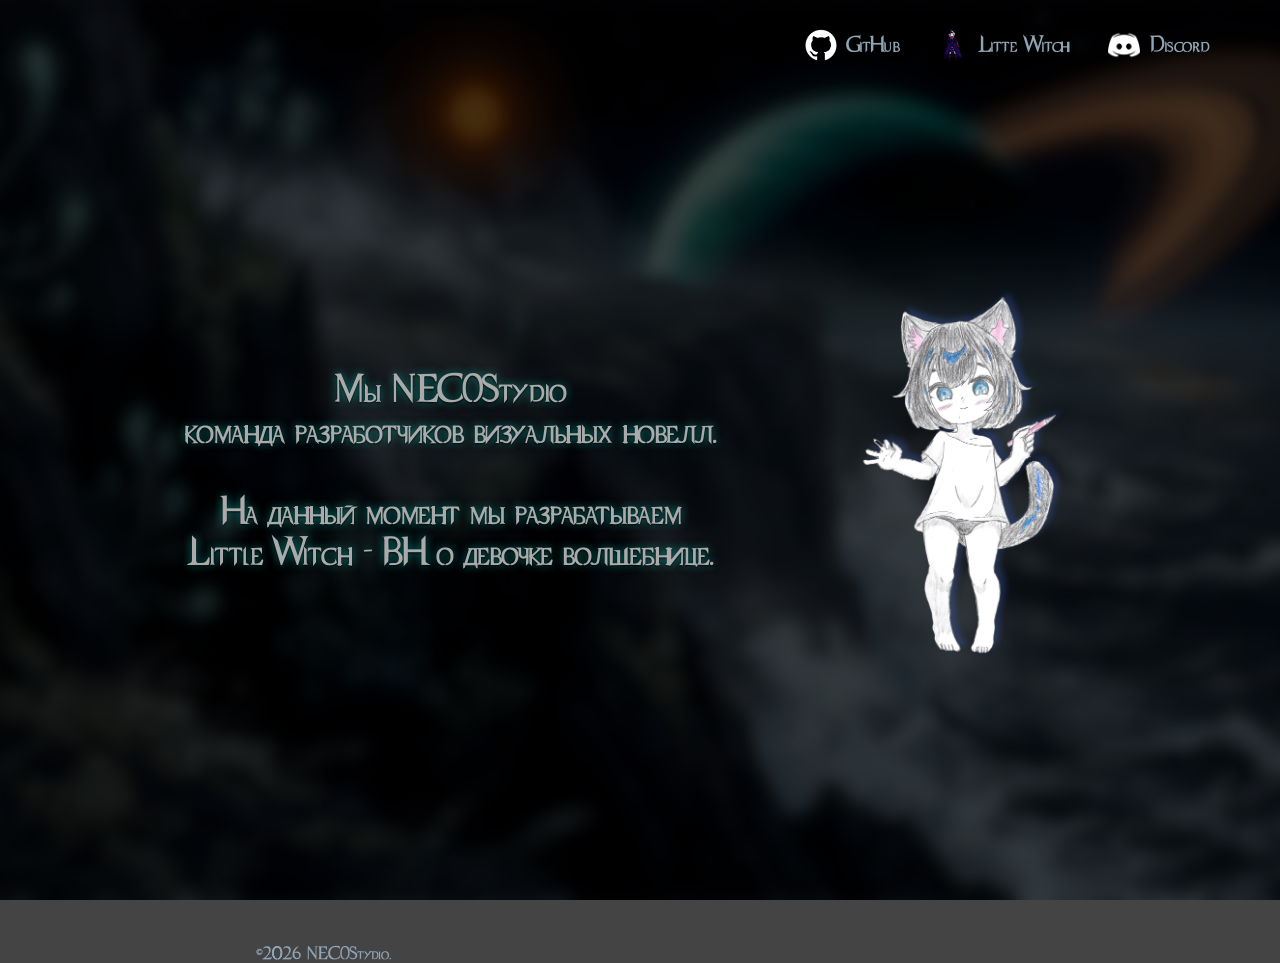
<file: index.html>
<!DOCTYPE HTML>
<html lang="ru">
    <head>
        <meta charset="utf-8">
        <meta name="viewport" content="width=device-width, initial-scale=1.0">

        <!-- SEO -->
        <title>NECOStydio - разработчики ВН</title>
        <meta name="description" content="Сайт necoStydio - команды разработчиков визуальных новелл.">

        <!-- Open Graph -->
        <meta property="og:title" content="necoStydio - команда разработчиков визуальных новелл.">
        <meta property="og:description" content="Сайт necoStydio - команды разработчиков визуальных новелл.">
        <meta property="og:url" content="https://necostydio.github.io/">
        <meta property="og:type" content="website">
        <meta property="og:image" content="https://necostydio.github.io/Data/xpreview1.png">
        <meta property="og:image:width" content="1200">
        <meta property="og:image:height" content="630">
        <meta property="og:image:alt" content="necoStydio - команда разработчиков визуальных новелл.">
        <meta property="og:locale" content="ru_RU">
        <meta property="og:site_name" content="necoStydio">

        <!-- Twitter Card -->
        <meta name="twitter:card" content="summary_large_image">
        <meta name="twitter:title" content="necoStydio - команда разрабочик визуальных новелл.">
        <meta name="twitter:description" content="Сайт necoStydio - команды разработчиков визуальных новелл.">
        <meta name="twitter:image" content="https://necostydio.github.io/Data/xpreview1.png">
        <meta name="twitter:image:alt" content="necoStydio - команда разработчиков визуальных новелл.">

        <!-- Ресурсы -->
        <link rel="stylesheet" href="Data/style.css">
        <link rel="icon" type="image/png" href="Data/favicon.png">
    </head>
    <body>
        <header>
            <div class="link-cont">
            </div>
            <div class="link-cont">
                <a href="https://github.com/NECOStydio/LittleWitch_NewENGINE" class="hov">
                    <img src="Data/GHub.png" alt="Репозиторий игры"><span>GitHub</span></img>
                </a>
                <a href="LW/LW.html" class="hov">
                    <img src="Data/sprite.png"><span>Litte Witch</span></img>
                </a>
                <a href="https://discord.gg/mVeEk3Wh8r" class="hov">
                    <img src="Data/ds.png" alt="Дискорд сервер команды"><span>Discord</span></img>
                </a>
            </div>
        </header>
        <main>
            <div class="box1">
                <p><b><center>Мы NECOStydio<br>команда разработчиков визуальных новелл.<br><br>На данный момент мы разрабатываем<br>Little Witch - ВН о девочке волшебнице.</center></b></p>
            </div>
			<div class="box2">
                <img src="Data/masc.png" style="max-width: 100%; float: right;">
			</div>
        </main>
        <footer>
            <p>©2026 <span><a href="https://github.com/NECOStydio">NECOStydio</a></span>.</p>
        </footer>
    </body>
</html>
</file>
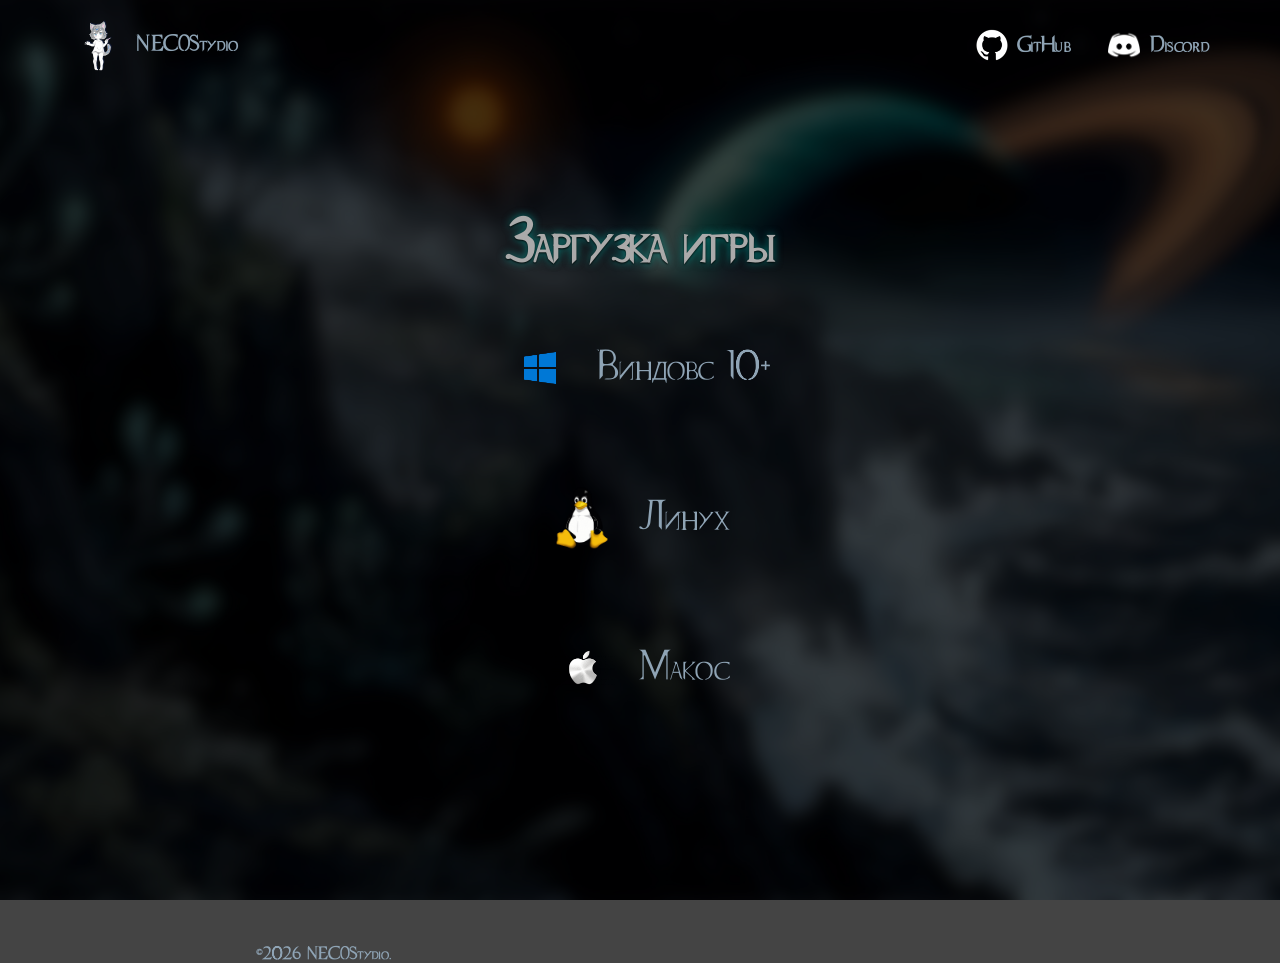
<file: LW/Download.html>
<!DOCTYPE HTML>
<html lang="ru">
    <head>
        <meta charset="utf-8">
        <meta name="viewport" content="width=device-width, initial-scale=1.0">
        <meta property="og:title" content="Скачать «Little Witch»">
        <meta property="og:description" content="Сайт визуальной новеллы «Little Witch»">
        <meta property="og:url" content="https://necostydio.github.io/LW/Download">
        <meta property="og:type" content="website">
        <title>Little Witch</title>
        <link rel="stylesheet" href="../Data/style.css">
        <link rel="icon" type="image/png" href="../Data/favicon.png">
    </head>
    <body>
        <header>
            <div class="link-cont">
                <a href="../index.html" class="hov2">
                    <img src="../Data/masc.png" alt="Little Witch"><!-- <span>Little Witch</span> -->
					<p>NECOStydio</p>
                </a>
            </div>
            <div class="link-cont">
                <a href="https://github.com/NECOStydio/LittleWitch_NewENGINE" class="hov">
                    <img src="../Data/GHub.png" alt="Репозиторий игры"><span>GitHub</span></img>
                </a>
                <a href="https://discord.gg/mVeEk3Wh8r" class="hov">
                    <img src="../Data/ds.png" alt="Дискорд сервер команды"><span>Discord</span></img>
                </a>
            </div>
        </header>
        <main>
            <nav class="menu">
                <H2>Заргузка игры</H2>
                <ul>
                    <li>
                        <a href="https://github.com/NECOStydio/LittleWitch_NewENGINE/releases/download/v0.0.4.5/LW-0.0.4.5-pc.zip" class="osim">
                            <img src="../Data/win.png"><span>Виндовс 10+</span></img>
                        </a>
                    </li>
                    <li>
                        <a href="https://github.com/NECOStydio/LittleWitch_NewENGINE/releases/download/v0.0.4.5/LW-0.0.4.5-pc.zip" class="osim1">
                            <img src="../Data/Tux.png"><span>Линух</span></img>
                        </a>
                    </li>
                    <li>
                        <a href="https://github.com/NECOStydio/LittleWitch_NewENGINE/releases/download/v0.0.4.5/LW-0.0.4.5-mac.zip" class="osim2">
                            <img src="../Data/osx.png"><span>Макос</span></img>
                        </a>
                    </li>
                </ul>
            </nav>
        </main>
        <footer>
            <p>©2026 <span><a href="https://github.com/NECOStydio">NECOStydio</a></span>.</p>
        </footer>
    </body>
</html>
</file>
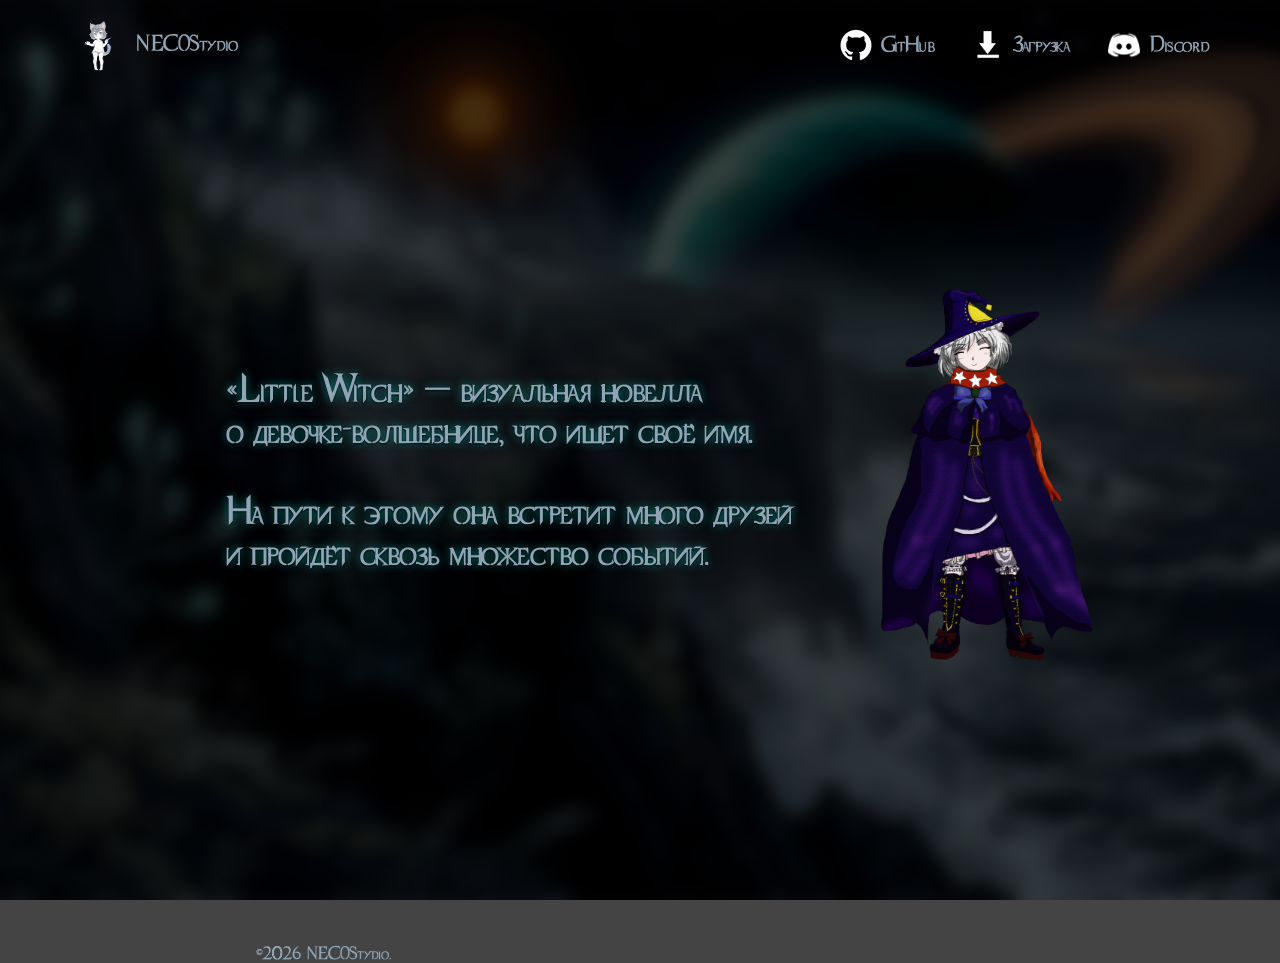
<file: LW/LW.html>
<!DOCTYPE HTML>
<html lang="ru">
    <head>
        <meta charset="utf-8">
        <meta name="viewport" content="width=device-width, initial-scale=1.0">

        <!-- SEO -->
        <title>Little Witch — Визуальная новелла</title>
        <meta name="description" content="Little Witch — атмосферная визуальная новелла о юной ведьмочке от necoStydio. Магическая история, полная тайн и волшебных приключений.">

        <!-- Open Graph -->
        <meta property="og:title" content="Little Witch — Визуальная новелла о юной ведьмочке">
        <meta property="og:description" content="Атмосферная визуальная новелла о юной ведьмочке от necoStydio. Магическая история, полная тайн, загадок и волшебных приключений.">
        <meta property="og:url" content="https://necostydio.github.io/">
        <meta property="og:type" content="website">
        <meta property="og:image" content="https://necostydio.github.io/Data/xpreview.jpg">
        <meta property="og:image:width" content="1200">
        <meta property="og:image:height" content="630">
        <meta property="og:image:alt" content="Little Witch — визуальная новелла о юной ведьмочке">
        <meta property="og:locale" content="ru_RU">
        <meta property="og:site_name" content="necoStydio">

        <!-- Twitter Card -->
        <meta name="twitter:card" content="summary_large_image">
        <meta name="twitter:title" content="Little Witch — Визуальная новелла о юной ведьмочке">
        <meta name="twitter:description" content="Атмосферная визуальная новелла о юной ведьмочке от necoStydio. Магическая история, полная тайн и волшебных приключений.">
        <meta name="twitter:image" content="https://necostydio.github.io/Data/xpreview.jpg">
        <meta name="twitter:image:alt" content="Little Witch — визуальная новелла">

        <!-- Ресурсы -->
        <link rel="stylesheet" href="../Data/style.css">
        <link rel="icon" type="image/png" href="../Data/favicon.png">
    </head>
    <body>
        <header>
            <div class="link-cont">
			    <a href="../index.html" class="hov2">
                    <img src="../Data/masc.png" alt="Little Witch"><!-- <span>Little Witch</span> -->
					<p>NECOStydio</p>
                </a>
            </div>
            <div class="link-cont">
                <a href="https://github.com/NECOStydio/LittleWitch_NewENGINE" class="hov">
                    <img src="../Data/GHub.png" alt="Репозиторий игры"><span>GitHub</span></img>
                </a>
                <a href="../LW/Download.html" class="hov">
                    <img src="../Data/Down.png"><span>Загрузка</span></img>
                </a>
                <a href="https://discord.gg/mVeEk3Wh8r" class="hov">
                    <img src="../Data/ds.png" alt="Дискорд сервер команды"><span>Discord</span></img>
                </a>
            </div>
        </header>
        <main>
            <div class="box">
                <p><b>«Little Witch» — визуальная новелла<br>о девочке-волшебнице, что ищет своё имя.<br><br>На пути к этому она встретит много друзей<br>и пройдёт сквозь множество событий.</b></p>
            </div>
            <img src="../Data/sprite.png" style="max-width: 17%; float: left;">
        </main>
        <footer>
            <p>©2026 <span><a href="https://github.com/NECOStydio">NECOStydio</a></span>.</p>
        </footer>
    </body>
</html>
</file>
<file: Data/style.css>
* {
    box-sizing: border-box;
    margin: 0;
    padding: 0;
}

html, body {
    height: 100%;
    margin: 0;
}

@font-face {
    font-family: 'SuperNat-kg';
    src: url('supernatural-kg.ttf');
    font-weight: 400;
    font-style: normal;
}

p {
    line-height: 1.5;
    color: #8FA4B5;
    display: inline;
}

body {
    display: grid;
    grid-template-rows: auto 1fr auto;
    min-height: 100vh;
    background: linear-gradient(#000000BB, #000000BB), url('../Data/background2.jpg') bottom center / cover fixed no-repeat;
    /* ===== РАЗМЕР ОСНОВНОГО ТЕКСТА ===== */
    /* Управляет размером всего текста на странице */
    /* Измените значения для настройки: min(16px), preferred(1.5vw), max(24px) */
    font-size: clamp(16px, 1.5vw, 24px);
    font-family: SuperNat-kg, arial, sans-serif;
    color: #AAAAAAFF;
    padding-top: clamp(50px, 7vh, 70px);
}

header {
    display: flex;
    height: clamp(50px, 7vh, 70px);
    align-items: center;
    justify-content: space-between;
    position: fixed;
    top: 0;
    left: 0;
    width: 100%;
    /*background: #000000BB;*/
    /* ===== РАЗМЕР ТЕКСТА В ШАПКЕ ===== */
    /* Управляет размером текста в header */
    /* Увеличьте max значение для более крупного текста */
    font-size: clamp(14px, 1.2vw, 18px);
    font-weight: 800;
    gap: clamp(10px, 1vw, 15px);
    padding: clamp(20px, 5.5vw, 45px);
    z-index: 10;
}

header p {
    display: flex;
    text-align: center;
}

main {
    /* ===== РАЗМЕР ТЕКСТА В ОСНОВНОМ КОНТЕНТЕ ===== */
    /* Управляет размером текста в main */
    font-size: clamp(14px, 1vw, 16px);
    /*background: #000000BB;*/
    display: flex;
    min-height: calc(100vh - 70px - 10px);
    width: 100%;
    align-items: center;
    justify-content: center;
    gap: clamp(40px, 7vw, 50px);
    padding: clamp(20px, 3vw, 40px) clamp(10px, 1.5vw, 20px);
    margin-top: 0;
}

/* ===== СТИЛИ ДЛЯ НАВИГАЦИИ ===== */
.menu {
    display: flex;
    flex-direction: column;
    align-items: center; /* Центрируем блок по центру */
    justify-content: center;
    width: 100%;
    max-width: 500px;
    padding: clamp(20px, 3vw, 40px);
}

/* Добавляем ключевые кадры для пульсирующей анимации свечения */
@keyframes pulseGlow {
    0% {
        text-shadow: 
            0 1px 2px rgba(0, 0, 0, 0.9),
            0 0 8px rgba(0, 210, 198, 0.6);
        color: #AAAAAAFF;
        transform: scale(1) translateY(0);
        letter-spacing: 0px;
    }
    50% {
        text-shadow: 
            0 0 10px rgba(0, 210, 198, 0.8),
            0 0 30px rgba(0, 210, 198, 0.6),
            0 0 60px rgba(0, 210, 198, 0.4),
            0 0 100px rgba(0, 210, 198, 0.2);
        color: #FFFFFF;
        transform: scale(1.08) translateY(-3px);
        letter-spacing: 2px;
    }
    100% {
        text-shadow: 
            0 1px 2px rgba(0, 0, 0, 0.9),
            0 0 8px rgba(0, 210, 198, 0.6);
        color: #AAAAAAFF;
        transform: scale(1) translateY(0);
        letter-spacing: 0px;
    }
}

/* ===== РАЗМЕР ЗАГОЛОВКА В НАВИГАЦИИ ===== */
.menu h2 {
    margin-bottom: clamp(30px, 5vh, 50px);
    text-align: center;
    font-size: clamp(24px, 3.5vw, 42px);
    text-shadow: 
        0 1px 2px rgba(0, 0, 0, 0.9),
        0 0 8px rgba(0, 210, 198, 0.6);
    transition: all 0.3s ease;
    cursor: pointer;
    display: inline-block; /* Чтобы transform работал корректно */
}

.menu h2:hover {
    animation: pulseGlow 2s ease-in-out infinite; /* Пульсирующая анимация при наведении */
}

.menu ul {
    list-style: none;
    display: flex;
    flex-direction: column;
    gap: clamp(20px, 4vh, 40px);
    width: 100%;
    max-width: 600px; /* Увеличено с 500px для большего пространства */
    align-items: flex-start; /* Выравниваем элементы по левому краю */
}

.menu ul li {
    width: 100%;
}

.menu ul li a {
    display: flex;
    align-items: center;
    justify-content: center; /* Выравниваем содержимое по левому краю */
    gap: clamp(15px, 2vw, 25px);
    width: 100%;
    padding: clamp(15px, 2vw, 25px);
    /*background: rgba(0, 0, 0, 0.3);*/
    /* УБРАН border */
    border: none;
    border-radius: 10px;
    transition: all 0.3s ease;
    text-decoration: none;
    color: #8FA4B5;
    /* ===== РАЗМЕР ТЕКСТА В ССЫЛКАХ НАВИГАЦИИ ===== */
    /* Управляет размером текста в пунктах меню */
    /* Увеличьте значения для более крупного текста ссылок */
    font-size: clamp(18px, 2.2vw, 28px);
}

.menu ul li a:hover {
    /*background: rgba(0, 0, 0, 0.5);*/
    /*border-color: rgba(0, 210, 198, 0.6);*/
    transform: translateY(-2px);
    /*box-shadow: 0 5px 15px rgba(0, 0, 0, 0.3);*/
    animation: pulseGlow 2s ease-in-out infinite;
}

/* ===== ЕДИНЫЙ РАЗМЕР ИКОНОК В НАВИГАЦИИ ===== */
/* Объединяем стили для всех OS иконок */
.osim, .osim1, .osim2 {
    display: flex;
    align-items: center;
    gap: clamp(5px, 1.7vw, 10px);
    /* Фиксированная ширина для выравнивания */
    min-width: clamp(80px, 8vw, 120px);
    justify-content: flex-start; /* Изменено с center на flex-start для выравнивания по левому краю */
}

/* ===== ЕДИНЫЙ РАЗМЕР ИЗОБРАЖЕНИЙ В НАВИГАЦИИ ===== */
/* Все изображения OS теперь имеют одинаковый размер */
.osim img, .osim1 img, .osim2 img {
    /* Фиксированные размеры для всех иконок */
    width: clamp(45px, 5vw, 65px);
    height: clamp(45px, 5vw, 65px);
    object-fit: contain;
    transition: all 0.25s ease;
    flex-shrink: 0;
}

.osim:hover img {
    filter: drop-shadow(0 0 12px rgba(0, 120, 214, 0.9));
    opacity: 1;
    transform: scale(1.15);
}

.osim1:hover img {
    filter: drop-shadow(0 0 12px rgba(255, 255, 0, 0.9));
    opacity: 1;
    transform: scale(1.15);
}

.osim2:hover img {
    filter: drop-shadow(0 0 12px rgba(255, 210, 255, 0.9));
    opacity: 1;
    transform: scale(1.15);
}

footer {
    display: flex;
    align-items: center;
    justify-content: flex-start;
    /* ===== РАЗМЕР ТЕКСТА В ПОДВАЛЕ ===== */
    /* Управляет размером текста в footer */
    font-size: clamp(11px, 0.9vw, 13px) !important;
    font-weight: 900;
    transition: background-color 0.3s ease;
    padding-top: clamp(50px, 7vh, 70px);
    padding-left: clamp(100px, 20vw, 300px);
}

footer a:hover {
    animation: pulseGlow 2s ease-in-out infinite;
}

a {
    color: #8FA4B5FF;
    text-decoration: none;
    transition: color 0.3s ease, text-shadow 0.2s linear;
}

a:hover {
    color: #8FA4B5FF;
    text-shadow: 
        0 1px 2px rgba(0, 0, 0, 0.9),
        0 0 12px rgba(0, 210, 198, 0.6);
}

/* ===== РАЗМЕР ТЕКСТА В БЛОКАХ .box ===== */
.box {
    display: inline-block;
    width: fit-content;
    max-width: min(900px, 90vw);
    padding: clamp(20px, 3vw, 40px);
    /* Управляет размером текста в блоках box */
    font-size: clamp(20px, 2vw, 30px);
	line-height: 1.6; 
    overflow-wrap: break-word;
    text-shadow: 
        0 1px 2px rgba(0, 0, 0, 0.9),
        0 0 8px rgba(0, 210, 198, 0.6);
}

.box1 {
    display: inline-block;
    width: fit-content;
    max-width: min(900px, 90vw);
    padding: clamp(10px, 3vw, 30px);
    /* Управляет размером текста в блоках box */
    font-size: clamp(20px, 2vw, 30px);
	line-height: 1.6; 
    overflow-wrap: break-word;
    text-shadow: 
        0 1px 2px rgba(0, 0, 0, 0.9),
        0 0 8px rgba(0, 210, 198, 0.6);
}

.box2 {
    display: inline-block;
    width: fit-content;
    max-width: min(330px, 60vw);
    padding: clamp(10px, 2vw, 20px);
    /* Управляет размером текста в блоках box */
    font-size: clamp(20px, 2vw, 30px);
	line-height: 1.6; 
    overflow-wrap: break-word;
    text-shadow: 
        0 1px 2px rgba(0, 0, 0, 0.9),
        0 0 8px rgba(0, 210, 198, 0.6);
}
.link-cont {
    display: flex;
    justify-content: space-between;
    align-items: center;
    padding: clamp(15px, 2vw, 30px);
    gap: clamp(20px, 3vw, 40px);
}

.hov {
    display: flex;
    align-items: center;
    gap: clamp(5px, 0.7vw, 10px);
}

.hov:hover {
    display: flex;
    align-items: center;
    gap: clamp(5px, 0.7vw, 10px);
    animation: pulseGlow 2s ease-in-out infinite;
}

.hov img {
    width: clamp(25px, 2.5vw, 35px);
    height: clamp(25px, 2.5vw, 35px);
    object-fit: contain;
    transition: all 0.25s ease;
}


.hov:hover img {
    filter: drop-shadow(0 0 12px rgba(255, 255, 255, 0.9));
    opacity: 1;
    transform: scale(1.15);
    animation: pulseGlow 2s ease-in-out infinite;
}

.hov2 {
    display: flex;
    align-items: center;
    gap: clamp(5px, 0.7vw, 10px);
}

.hov2:hover {
    display: flex;
    align-items: center;
    gap: clamp(5px, 0.7vw, 10px);
    animation: pulseGlow 2s ease-in-out infinite;
}

.hov2 img {
    width: clamp(25px, 8.5vw, 55px);
    height: clamp(25px, 8.5vw, 55px);
    object-fit: contain;
    transition: all 0.25s ease;
}

.hov2:hover img {
    filter: drop-shadow(0 0 12px rgba(255, 255, 255, 0.9));
    opacity: 1;
    transform: scale(1.15);
    animation: pulseGlow 2s ease-in-out infinite;
}
/* ===== МЕДИА-ЗАПРОСЫ ДЛЯ АДАПТИВНОСТИ ===== */
@media (max-width: 768px) {
    body {
        /* ===== РАЗМЕР ТЕКСТА НА ПЛАНШЕТАХ ===== */
        font-size: clamp(18px, 4vw, 22px);
        padding-top: clamp(60px, 10vh, 80px);
    }
    
    header {
        height: auto;
        min-height: clamp(60px, 10vh, 80px);
        /* ===== РАЗМЕР ТЕКСТА В ШАПКЕ НА ПЛАНШЕТАХ ===== */
        font-size: clamp(16px, 3vw, 20px);
        padding: clamp(15px, 3vw, 25px);
        gap: clamp(15px, 3vw, 20px);
    }
    
    main {
        flex-direction: column;
        gap: clamp(30px, 6vh, 60px);
        /* ===== РАЗМЕР ТЕКСТА В MAIN НА ПЛАНШЕТАХ ===== */
        font-size: clamp(16px, 3vw, 20px);
        padding: clamp(25px, 5vw, 40px) clamp(15px, 4vw, 25px);
        min-height: calc(100vh - 80px - 120px);
    }
    
    .menu {
        padding: clamp(15px, 3vw, 25px);
    }
    
    /* ===== РАЗМЕР ЗАГОЛОВКА НАВИГАЦИИ НА ПЛАНШЕТАХ ===== */
    .menu h2 {
        font-size: clamp(22px, 4.5vw, 32px);
        margin-bottom: clamp(20px, 4vh, 35px);
    }
    
    .menu ul {
        gap: clamp(15px, 3vh, 30px);
    }
    
    /* ===== РАЗМЕР ТЕКСТА ССЫЛОК НА ПЛАНШЕТАХ ===== */
    .menu ul li a {
        padding: clamp(12px, 2vw, 20px);
        gap: clamp(10px, 2vw, 20px);
        font-size: clamp(16px, 3vw, 24px);
    }
    
    footer {
        /* ===== РАЗМЕР ТЕКСТА В ПОДВАЛЕ НА ПЛАНШЕТАХ ===== */
        font-size: clamp(14px, 3vw, 18px) !important;
        padding-top: clamp(60px, 10vh, 80px);
        padding-left: clamp(15px, 5vw, 30px);
    }
    
    /* ===== РАЗМЕР ИКОНОК НА ПЛАНШЕТАХ ===== */
    .osim img, .osim1 img, .osim2 img {
        width: clamp(40px, 6vw, 55px);
        height: clamp(40px, 6vw, 55px);
    }
    
    .box {
        /* ===== РАЗМЕР ТЕКСТА В .box НА ПЛАНШЕТАХ ===== */
        font-size: clamp(24px, 6vw, 32px);
        padding: clamp(25px, 5vw, 35px);
        max-width: 95vw;
    }
    
    .link-cont {
        padding: clamp(20px, 4vw, 30px);
        gap: clamp(25px, 5vw, 40px);
    }
    
    .hov {
        gap: clamp(8px, 2vw, 15px);
    }
    
    .hov img {
        width: clamp(35px, 8vw, 50px);
        height: clamp(35px, 8vw, 50px);
    }
    
    p {
        line-height: 1.6;
    }
}

@media (max-width: 480px) {
    body {
        /* ===== РАЗМЕР ТЕКСТА НА ТЕЛЕФОНАХ ===== */
        font-size: clamp(20px, 5vw, 24px);
        padding-top: clamp(50px, 12vh, 70px);
    }
    
    header {
        /* ===== РАЗМЕР ТЕКСТА В ШАПКЕ НА ТЕЛЕФОНАХ ===== */
        font-size: clamp(18px, 4.5vw, 22px);
        min-height: clamp(50px, 12vh, 70px);
        padding: clamp(10px, 2.5vw, 15px);
    }
    
    main {
        /* ===== РАЗМЕР ТЕКСТА В MAIN НА ТЕЛЕФОНАХ ===== */
        font-size: clamp(18px, 4vw, 22px);
        gap: clamp(25px, 8vh, 50px);
        padding: clamp(20px, 4vw, 30px) clamp(15px, 3vw, 20px);
        min-height: calc(100vh - 70px - 100px);
    }
    
    .menu {
        padding: clamp(10px, 2vw, 15px);
    }
    
    /* ===== РАЗМЕР ЗАГОЛОВКА НАВИГАЦИИ НА ТЕЛЕФОНАХ ===== */
    .menu h2 {
        font-size: clamp(24px, 6vw, 34px);
        margin-bottom: clamp(20px, 4vh, 30px);
    }
    
    .menu ul {
        gap: clamp(20px, 4vh, 35px);
    }
    
    /* ===== РАЗМЕР ТЕКСТА ССЫЛОК НА ТЕЛЕФОНАХ ===== */
    .menu ul li a {
        padding: clamp(15px, 3vw, 20px);
        gap: clamp(8px, 2vw, 15px);
        font-size: clamp(18px, 4.5vw, 26px);
    }
    
    .link-cont {
        flex-direction: column;
        gap: clamp(20px, 5vh, 30px);
        padding: clamp(25px, 6vw, 35px);
    }
    
    /* ===== РАЗМЕР ТЕКСТА В .box НА ТЕЛЕФОНАХ ===== */
    .box {
        font-size: clamp(26px, 7vw, 36px);
        padding: clamp(30px, 6vw, 40px);
    }
    
    /* ===== РАЗМЕР ИКОНОК НА ТЕЛЕФОНАХ ===== */
    .osim img, .osim1 img, .osim2 img {
        width: clamp(40px, 8vw, 50px);
        height: clamp(40px, 8vw, 50px);
    }
    
    .hov img {
        width: clamp(40px, 10vw, 60px);
        height: clamp(40px, 10vw, 60px);
    }
    
    footer {
        /* ===== РАЗМЕР ТЕКСТА В ПОДВАЛЕ НА ТЕЛЕФОНАХ ===== */
        font-size: clamp(16px, 4vw, 20px) !important;
        padding-left: clamp(10px, 3vw, 20px);
        padding-top: clamp(50px, 8vh, 60px);
    }
}

@media (max-width: 320px) {
    body {
        padding-top: clamp(45px, 14vh, 60px);
    }
    
    .box {
        font-size: clamp(24px, 8vw, 30px);
    }
    
    header {
        font-size: clamp(16px, 5vw, 20px);
        min-height: clamp(45px, 14vh, 60px);
    }
    
    main {
        min-height: calc(100vh - 60px - 90px);
    }
    
    /* ===== РАЗМЕР ТЕКСТА ССЫЛОК НА МАЛЕНЬКИХ ТЕЛЕФОНАХ ===== */
    .menu ul li a {
        padding: clamp(10px, 3vw, 15px);
        font-size: clamp(16px, 5vw, 20px);
    }
    
    .osim img, .osim1 img, .osim2 img {
        width: clamp(35px, 10vw, 45px);
        height: clamp(35px, 10vw, 45px);
    }
}
</file>
